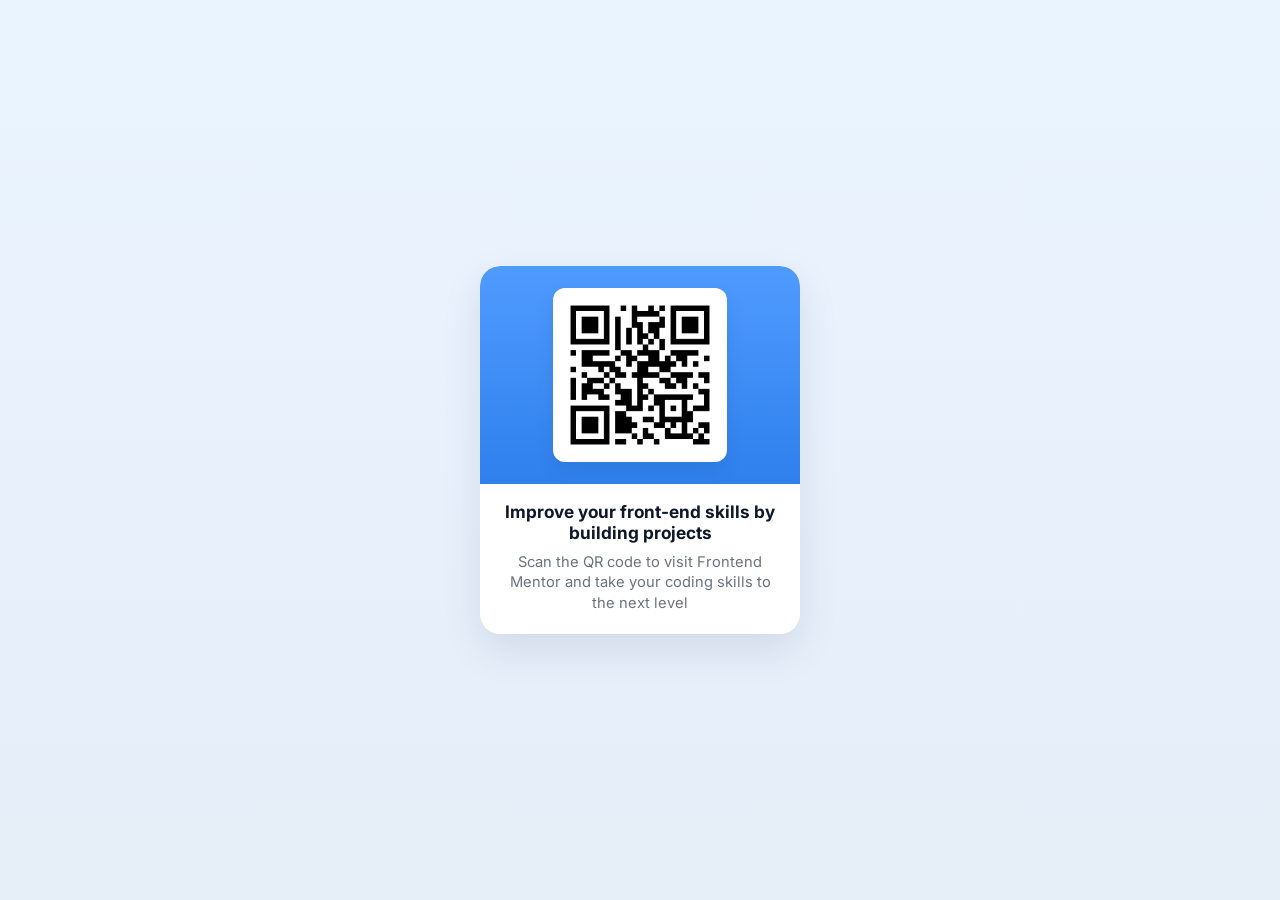
<file: index.html>
<!DOCTYPE html>
<html lang="en">
<head>
    <meta charset="UTF-8">
    <meta name="viewport" content="width=device-width, initial-scale=1.0">
    <title>QR Card</title>
    <link rel="stylesheet" href="style.css">
    <link href="https://fonts.googleapis.com/css2?family=Inter:wght@300;400;600;700&display=swap" rel="stylesheet">
</head>
<body>
    <main class="page">
        <article class="card">
            <div class="qr-area" aria-hidden="true">
                <div class="qr-square">
                    <img src="My_QR_Code_1-1024.png" alt="QR code">
                </div>
            </div>

            <h2 class="card-title">Improve your front-end skills by building projects</h2>
            <p class="card-desc">Scan the QR code to visit Frontend Mentor and take your coding skills to the next level</p>
        </article>
    </main>
</body>
</html>
</file>
<file: style.css>
:root{
    --bg: #eaf4ff;
    --card: #ffffff;
    --muted: #6b7280;
    --primary: #3b82f6;
}

*{box-sizing:border-box}

body{
    margin:0;
    min-height:100vh;
    display:flex;
    align-items:center;
    justify-content:center;
    font-family: Inter, system-ui, -apple-system, "Segoe UI", Roboto, "Helvetica Neue", Arial;
    background: linear-gradient(180deg,var(--bg) 0%, #e6eef8 100%);
    background-color: grey;
}

.page{padding:32px}

.card{
    width:320px;
    background:var(--card);
    border-radius:20px;
    padding:0;
    box-shadow: 0 16px 40px rgba(18,33,68,0.10);
    text-align:center;
    overflow:hidden;
}

.qr-area{
    background: linear-gradient(180deg, #4f9bff, #2f80ed);
    padding:22px;
    border-radius:20px 20px 0 0;
    display:flex;
    align-items:center;
    justify-content:center;
}

.qr-square{
    background:#fff;
    padding:12px;
    border-radius:12px;
    display:inline-flex;
    align-items:center;
    justify-content:center;
    box-shadow: 0 8px 20px rgba(2,6,23,0.08);
}

.qr-square img{
    display:block;
    width:150px;
    height:150px;
    object-fit:contain;
    background:transparent;
    padding:0;
    border-radius:6px;
}

.card-title{
    margin:0;
    padding:18px 22px 8px;
    font-size:1.08rem;
    color:#0f172a;
    font-weight:700;
    line-height:1.2;
}

.card-desc{
    margin:0;
    padding:0 22px 20px;
    color:var(--muted);
    font-size:0.92rem;
    line-height:1.4;
}

@media (max-width:360px){
    .card{width:92vw}
    .qr-square img{width:150px;height:150px}
}
</file>
